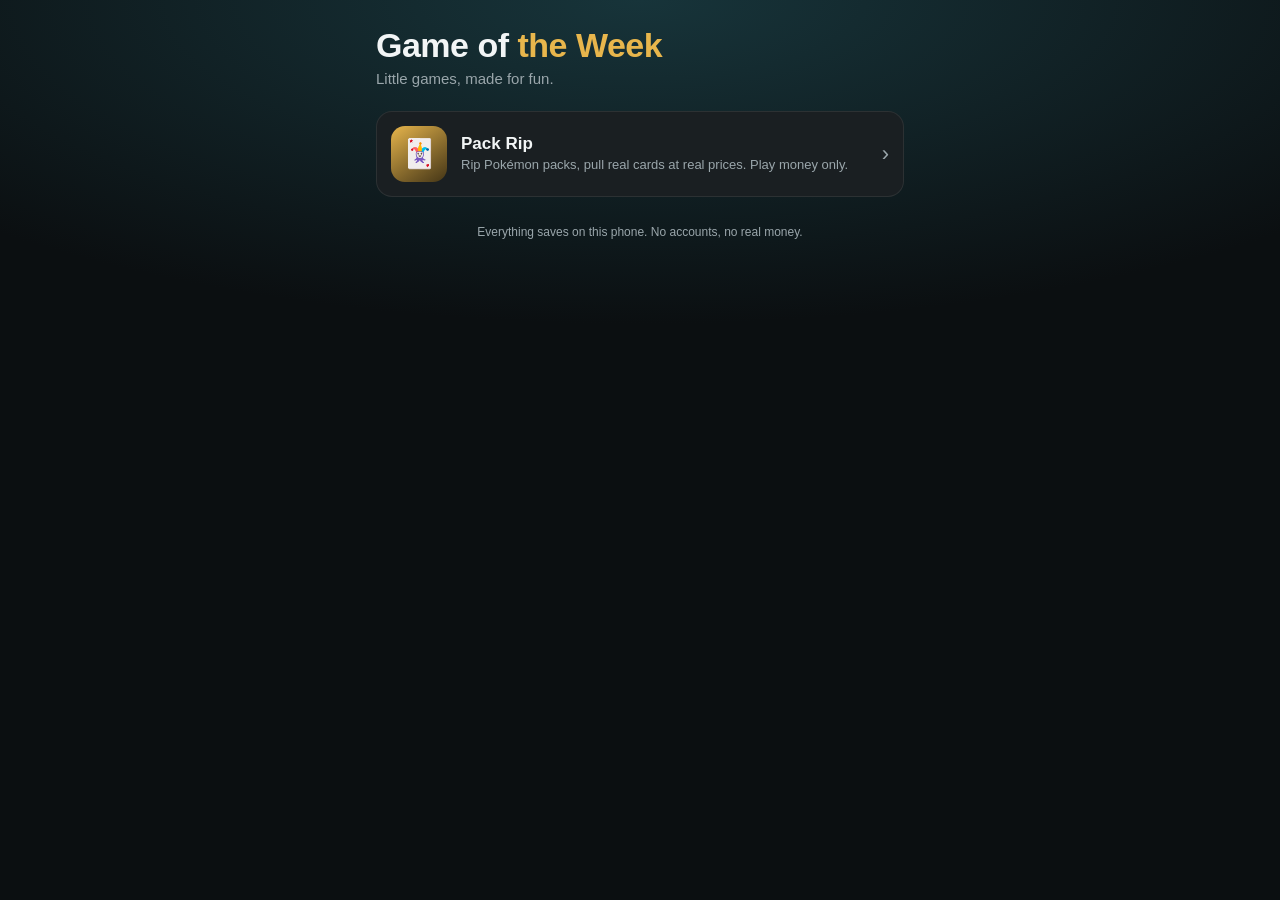
<file: index.html>
<!doctype html>
<html lang="en">
<head>
<meta charset="utf-8">
<meta name="viewport" content="width=device-width, initial-scale=1, viewport-fit=cover">
<title>Game of the Week</title>
<meta name="theme-color" content="#0b0f11">
<meta name="apple-mobile-web-app-capable" content="yes">
<meta name="apple-mobile-web-app-status-bar-style" content="black-translucent">
<meta name="apple-mobile-web-app-title" content="Game of the Week">
<link rel="manifest" href="manifest.webmanifest">
<link rel="apple-touch-icon" href="icons/apple-touch-icon.png">
<link rel="stylesheet" href="shared/style.css">
<style>
  body { min-height: 100%; background: radial-gradient(120% 60% at 50% 0%, #17343a 0%, var(--bg) 60%); }
  main { max-width: 560px; margin: 0 auto; padding: calc(var(--safe-top) + 28px) 16px calc(var(--safe-bottom) + 32px); }
  h1 { font-size: 34px; line-height: 1.05; margin: 0 0 6px; letter-spacing: -.5px; font-weight: 800; }
  h1 span { color: var(--gold); }
  .sub { color: var(--dim); margin: 0 0 24px; font-size: 15px; }
  .games { display: grid; gap: 12px; }
  a.game {
    display: flex; gap: 14px; align-items: center; padding: 14px; border-radius: var(--radius);
    background: var(--panel); border: 1px solid var(--line); color: inherit; text-decoration: none;
  }
  a.game:active { transform: scale(.98); }
  .badge { width: 56px; height: 56px; border-radius: 14px; display: grid; place-items: center; font-size: 28px; flex: none;
    background: linear-gradient(145deg, var(--c), color-mix(in srgb, var(--c) 30%, #000)); }
  .game b { display: block; font-size: 17px; margin-bottom: 2px; }
  .game small { color: var(--dim); font-size: 13px; line-height: 1.35; display: block; }
  .chev { margin-left: auto; color: var(--dim); font-size: 22px; }
  footer { color: var(--dim); font-size: 12px; text-align: center; margin-top: 28px; }
</style>
</head>
<body>
<main>
  <h1>Game of <span>the Week</span></h1>
  <p class="sub">Little games, made for fun.</p>
  <div class="games" id="games"></div>
  <footer>Everything saves on this phone. No accounts, no real money.</footer>
</main>
<script type="module">
  import { GAMES } from "./games.js";
  const list = document.getElementById("games");
  for (const g of [...GAMES].reverse()) {
    const a = document.createElement("a");
    a.className = "game"; a.href = `games/${g.id}/`; a.style.setProperty("--c", g.color);
    a.innerHTML = `<div class="badge">${g.emoji}</div><div><b></b><small></small></div><div class="chev">›</div>`;
    a.querySelector("b").textContent = g.name; a.querySelector("small").textContent = g.blurb;
    list.appendChild(a);
  }
  if ("serviceWorker" in navigator) navigator.serviceWorker.register("sw.js").catch(() => {});
</script>
</body>
</html>
</file>
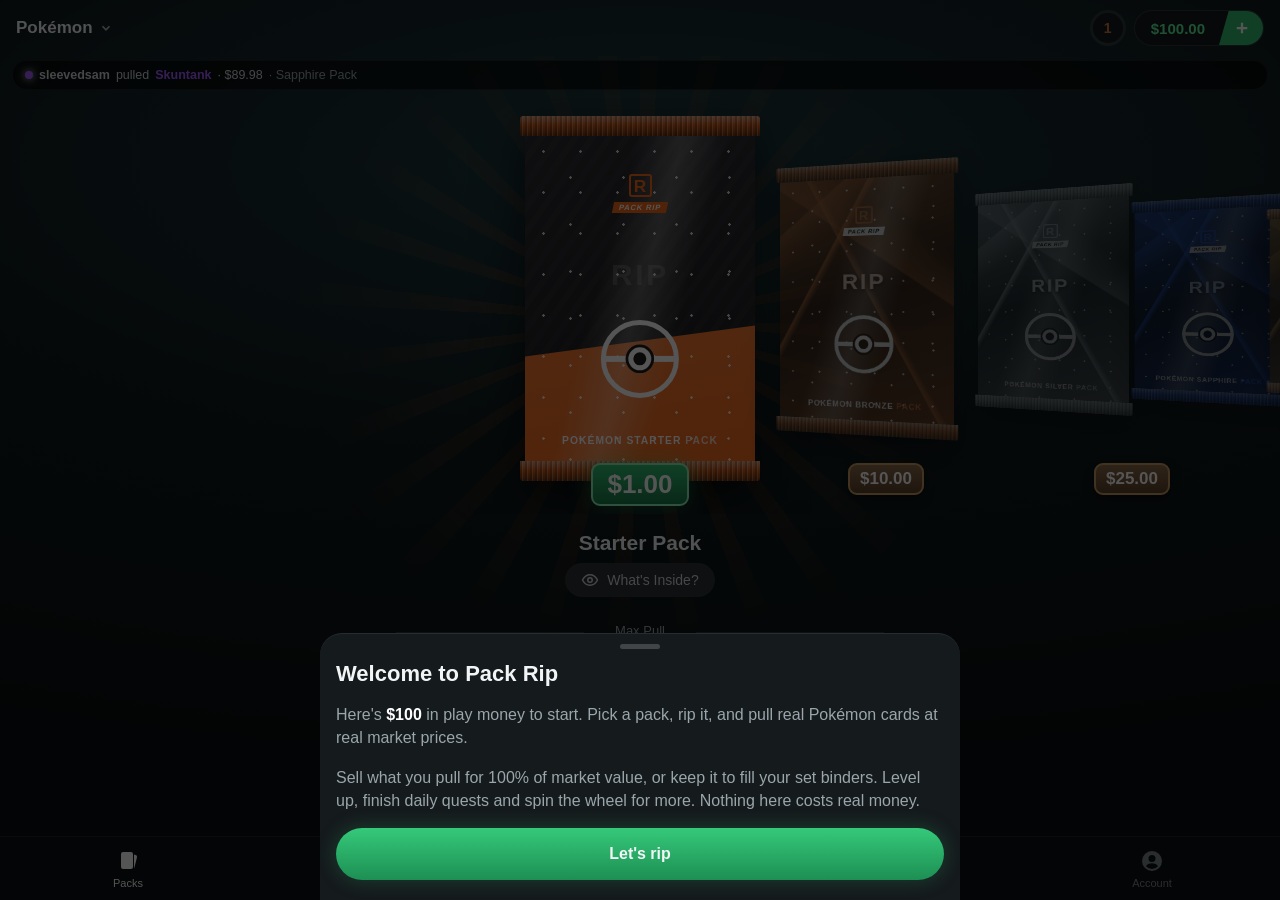
<file: games/pack-rip/index.html>
<!doctype html>
<html lang="en">
<head>
<meta charset="utf-8">
<meta name="viewport" content="width=device-width, initial-scale=1, viewport-fit=cover">
<title>Pack Rip</title>
<meta name="theme-color" content="#0b0f11">
<meta name="apple-mobile-web-app-capable" content="yes">
<meta name="apple-mobile-web-app-status-bar-style" content="black-translucent">
<meta name="apple-mobile-web-app-title" content="Pack Rip">
<link rel="manifest" href="../../manifest.webmanifest">
<link rel="apple-touch-icon" href="../../icons/apple-touch-icon.png">
<link rel="stylesheet" href="../../shared/style.css">
<link rel="stylesheet" href="style.css">
</head>
<body>
<script type="module" src="app.js"></script>
</body>
</html>
</file>
<file: shared/style.css>
/* Shared look for Game of the Week: dark, phone first. Games add their own styles on top. */
:root {
  --bg: #0b0f11;
  --bg-2: #111719;
  --panel: #1a1f22;
  --panel-2: #23292c;
  --line: rgba(255,255,255,.08);
  --text: #f2f5f6;
  --dim: #9aa6ab;
  --faint: #66727780;
  --green: #2fbf71;
  --green-2: #1d8f53;
  --gold: #e8b64c;
  --red: #ef4b4b;
  --radius: 16px;
  --font: -apple-system, BlinkMacSystemFont, "SF Pro Text", "Inter", "Segoe UI", Roboto, sans-serif;
  --safe-top: env(safe-area-inset-top, 0px);
  --safe-bottom: env(safe-area-inset-bottom, 0px);
  color-scheme: dark;
}
*, *::before, *::after { box-sizing: border-box; }
html, body { margin: 0; height: 100%; }
body {
  background: var(--bg); color: var(--text); font-family: var(--font);
  -webkit-font-smoothing: antialiased; -webkit-tap-highlight-color: transparent;
  overscroll-behavior: none; -webkit-user-select: none; user-select: none;
}
button { font: inherit; color: inherit; border: 0; background: none; cursor: pointer; -webkit-tap-highlight-color: transparent; }
button:active { transform: scale(.97); }
img { -webkit-user-drag: none; }
.money { font-variant-numeric: tabular-nums; }
</file>
<file: games/pack-rip/style.css>
/* Pack Rip: a dark, teal-black card-pack store in the style of the pack-ripping apps. */
:root { --tab-h: 64px; --top-h: 56px; }
body { background: radial-gradient(130% 70% at 50% 18%, #1d3a40 0%, #0f1a1d 45%, #090c0e 100%) fixed; overflow: hidden; height: 100dvh; }

/* ---------- top bar ---------- */
.top { position: fixed; top: 0; left: 0; right: 0; z-index: 20; height: calc(var(--top-h) + var(--safe-top)); padding: var(--safe-top) 16px 0;
  display: flex; align-items: center; justify-content: space-between; }
.top.solid { background: linear-gradient(#0b1012 70%, #0b101200); }
.cat-btn { font-size: 17px; font-weight: 600; display: flex; align-items: center; gap: 6px; padding: 8px 0; }
.cat-btn svg { opacity: .7; }
.title { font-size: 20px; font-weight: 700; }
.bal { display: flex; align-items: stretch; height: 36px; border-radius: 18px; background: #12181b; border: 1px solid rgba(255,255,255,.12); overflow: hidden; }
.bal .amt { padding: 0 14px 0 16px; display: flex; align-items: center; font-weight: 600; font-size: 15px; transition: color .3s; }
.bal .amt.up { color: #5ef09a; } .bal .amt.down { color: #ff8a8a; }
.bal .plus { width: 44px; display: grid; place-items: center; background: var(--green); clip-path: polygon(22% 0, 100% 0, 100% 100%, 0 100%); padding-left: 8px; }
.bal .plus svg { width: 18px; height: 18px; }

/* ---------- views ---------- */
#view { position: fixed; inset: 0; top: calc(var(--top-h) + var(--safe-top)); bottom: calc(var(--tab-h) + var(--safe-bottom)); overflow-y: auto; -webkit-overflow-scrolling: touch; }
.pad { padding: 4px 16px 24px; max-width: 640px; margin: 0 auto; }
h2 { font-size: 22px; margin: 8px 0 12px; }
h3 { font-size: 15px; margin: 22px 0 10px; color: var(--dim); font-weight: 600; text-transform: uppercase; letter-spacing: .6px; }
.panel { background: rgba(26,31,34,.92); border: 1px solid var(--line); border-radius: var(--radius); padding: 16px; }
.panel + .panel { margin-top: 12px; }
.empty { color: var(--dim); text-align: center; padding: 40px 20px; line-height: 1.5; }

/* ---------- tab bar ---------- */
.tabs { position: fixed; left: 0; right: 0; bottom: 0; z-index: 20; height: calc(var(--tab-h) + var(--safe-bottom)); padding-bottom: var(--safe-bottom);
  display: grid; grid-template-columns: repeat(5, 1fr); background: #0b0f11; border-top: 1px solid var(--line); }
.tabs button { display: flex; flex-direction: column; align-items: center; justify-content: center; gap: 4px; font-size: 11px; color: #7d878c; }
.tabs button svg { width: 24px; height: 24px; }
.tabs button.on { color: #fff; }
.tabs button:active { transform: none; }

/* ---------- packs (store) ---------- */
.store { --pw: 200px; height: 100%; min-height: 520px; display: flex; flex-direction: column; justify-content: space-between; position: relative; overflow: clip; }
.rays { position: absolute; left: 50%; top: 34%; width: 900px; height: 900px; translate: -50% -50%; pointer-events: none; opacity: .55;
  background: repeating-conic-gradient(from 0deg, color-mix(in srgb, var(--glow, #6fd3e0) 35%, transparent) 0 4deg, transparent 4deg 13deg);
  -webkit-mask: radial-gradient(circle, #000 0, transparent 55%); mask: radial-gradient(circle, #000 0, transparent 55%);
  animation: spin 60s linear infinite; transition: background .4s; }
@keyframes spin { to { rotate: 360deg; } }
.carousel { position: relative; display: flex; overflow-x: auto; scroll-snap-type: x mandatory; scrollbar-width: none; padding: 18px 0 8px; perspective: 900px; }
.carousel::-webkit-scrollbar { display: none; }
.slide { flex: 0 0 auto; width: calc(var(--pw) + 16px); scroll-snap-align: center; display: flex; flex-direction: column; align-items: center; transform-style: preserve-3d; }
.slide:first-child { margin-left: calc(50% - var(--pw) / 2 - 8px); } .slide:last-child { margin-right: calc(50% - var(--pw) / 2 - 8px); }
.slide .pack { --w: var(--pw); will-change: transform; }
.ptag { margin-top: -18px; z-index: 2; padding: 4px 10px; border-radius: 9px; font-weight: 800; font-size: 17px; color: #fff;
  background: linear-gradient(#8a6a4a, #5b4027); border: 2px solid #c79a62; box-shadow: 0 4px 10px #0008; transition: all .25s; }
.slide.on .ptag { background: linear-gradient(#2fbf71, #1a7a47); border-color: #8ff0b9; font-size: 26px; padding: 4px 14px; box-shadow: 0 0 24px #2fbf7166; }
.pinfo { text-align: center; padding: 6px 16px 0; position: relative; }
.pname { font-size: 21px; font-weight: 600; margin: 2px 0 8px; }
.inside { display: inline-flex; align-items: center; gap: 8px; padding: 8px 16px; border-radius: 20px; background: #2a3135; color: #cfd6d9; font-size: 14px; }
.stats { display: grid; grid-template-columns: 1fr auto 1fr; gap: 10px; align-items: end; padding: 10px 16px 0; max-width: 520px; margin: 0 auto; width: 100%; }
.stat { border-top: 1px solid #ffffff22; padding-top: 8px; }
.stat small { display: block; color: var(--dim); font-size: 13px; }
.stat b { font-size: 16px; font-weight: 600; }
.stat.mid { border: 0; text-align: center; } .stat.mid b { font-size: 30px; font-weight: 700; display: block; margin-top: 2px; }
.stat.right { text-align: right; } .stat.right button { font-weight: 600; font-size: 16px; padding: 0; }
.buy-wrap { padding: 12px 16px 16px; max-width: 520px; margin: 0 auto; width: 100%; }
.buy { position: relative; width: 100%; height: 58px; border-radius: 29px; font-size: 18px; font-weight: 600; color: #fff;
  background: linear-gradient(180deg, color-mix(in srgb, var(--glow) 85%, #fff 15%), color-mix(in srgb, var(--glow) 70%, #000)); 
  box-shadow: 0 0 28px color-mix(in srgb, var(--glow) 55%, transparent), inset 0 1px 0 #ffffff40; text-shadow: 0 1px 2px #0006; }
.buy.poor { background: #2a3135; box-shadow: none; color: #cfd6d9; }

/* ---------- pack art ---------- */
.pack { --w: 220px; width: var(--w); aspect-ratio: .63; position: relative; filter: drop-shadow(0 18px 24px #000a); font-family: var(--font); }
.pack .crimp { position: absolute; left: -2%; right: -2%; height: 5.5%; z-index: 3;
  background: repeating-linear-gradient(90deg, #0003 0 2px, #fff3 2px 3px, transparent 3px 5px),
              linear-gradient(180deg, color-mix(in srgb, var(--edge) 60%, #fff), var(--edge) 45%, color-mix(in srgb, var(--edge) 55%, #000)); }
.pack .crimp.t { top: 0; border-radius: 3px 3px 0 0; } .pack .crimp.b { bottom: 0; border-radius: 0 0 3px 3px; }
.pack .body { position: absolute; inset: 4% 0; overflow: hidden; background: var(--b); border-radius: 2px; }
.pack .fx { position: absolute; inset: 0;
  background:
    linear-gradient(118deg, transparent 30%, color-mix(in srgb, var(--a) 70%, transparent) 30.5%, transparent 33%),
    linear-gradient(62deg, transparent 52%, color-mix(in srgb, var(--a) 55%, transparent) 52.5%, transparent 55%),
    linear-gradient(140deg, transparent 15%, color-mix(in srgb, var(--a) 40%, transparent) 15.4%, transparent 26%),
    linear-gradient(35deg, transparent 64%, color-mix(in srgb, var(--a) 35%, transparent) 64.5%, transparent 78%),
    linear-gradient(160deg, color-mix(in srgb, var(--a) 55%, var(--b)) 0%, var(--b) 48%, color-mix(in srgb, var(--a) 40%, var(--b)) 100%); }
.pack.split .fx { background: repeating-linear-gradient(125deg, #ffffff06 0 6px, transparent 6px 14px), linear-gradient(170deg, #2b2b30, var(--b)); }
.pack.split .lower { position: absolute; left: 0; right: 0; bottom: 0; height: 42%; background: linear-gradient(170deg, color-mix(in srgb, var(--a) 90%, #fff 10%), var(--a)); clip-path: polygon(0 22%, 100% 0, 100% 100%, 0 100%); }
.pack.prism .fx { background: linear-gradient(160deg, #ffffff22, transparent 40%), conic-gradient(from 200deg at 60% 40%, #ff7ad9, #8a7bff, #5ee0ff, #9dff9a, #ffe36b, #ff7ad9); filter: saturate(.85) brightness(.75); }
.pack.classic .fx { background: radial-gradient(circle at 50% 38%, #ffe27a 0 18%, transparent 19%), linear-gradient(180deg, #2a6fc4 0%, #173f7a 60%, #10284d 100%); }
.pack .shine { position: absolute; inset: -40%; background: linear-gradient(105deg, transparent 42%, #ffffff40 50%, transparent 58%); animation: shine 4.5s ease-in-out infinite; mix-blend-mode: screen; }
@keyframes shine { 0%, 55% { translate: -60% 0; } 100% { translate: 60% 0; } }
.pack .brand { position: absolute; top: 13%; left: 0; right: 0; display: flex; flex-direction: column; align-items: center; gap: 5px; }
.pack .mark { width: calc(var(--w) * .1); height: calc(var(--w) * .1); border-radius: 3px; display: grid; place-items: center; color: var(--a); font-weight: 900; font-size: calc(var(--w) * .075); border: 2px solid var(--a); }
.pack .chip { font-size: calc(var(--w) * .033); font-weight: 800; letter-spacing: .8px; background: #fff; color: #111; padding: 1px 6px; transform: skewX(-12deg); }
.pack.split .chip { background: var(--a); color: #fff; }
.pack .word { position: absolute; top: 38%; left: 0; right: 0; text-align: center; font-weight: 800; letter-spacing: calc(var(--w) * .012); font-size: calc(var(--w) * .13);
  color: color-mix(in srgb, var(--a) 30%, #fff); text-shadow: 0 2px 6px #000a; }
.pack.split .word { color: #ffffff28; text-shadow: none; }
.pack .emblem { position: absolute; left: 50%; top: 68%; translate: -50% -50%; width: 34%; aspect-ratio: 1; display: grid; place-items: center; }
.pack .ball { width: 100%; height: 100%; border-radius: 50%; border: calc(var(--w) * .022) solid #fff; position: relative;
  background: linear-gradient(#0000 46%, #fff 46% 54%, #0000 54%), #0000; }
.pack .ball::after { content: ""; position: absolute; left: 50%; top: 50%; width: 34%; height: 34%; translate: -50% -50%; border-radius: 50%; background: var(--b); border: calc(var(--w) * .022) solid #fff; box-shadow: 0 0 0 calc(var(--w) * .012) var(--b); }
.pack .emblem img { width: 165%; max-width: none; filter: drop-shadow(0 2px 4px #000c); }
.pack .plabel { position: absolute; left: 0; right: 0; bottom: 6%; text-align: center; font-size: calc(var(--w) * .045); font-weight: 800; letter-spacing: 1px; color: #fff; }
.pack .plabel span { color: var(--a); }
.pack.split .plabel span { color: #fff; opacity: .75; }

/* ---------- sheets ---------- */
.scrim { position: fixed; inset: 0; z-index: 50; background: #000a; opacity: 0; transition: opacity .25s; }
.scrim.open { opacity: 1; }
.sheet { position: fixed; left: 0; right: 0; bottom: 0; z-index: 51; max-height: 88dvh; overflow-y: auto; background: #151a1d; border-radius: 22px 22px 0 0;
  border-top: 1px solid var(--line); padding: 10px 16px calc(20px + var(--safe-bottom)); transform: translateY(100%); transition: transform .3s cubic-bezier(.2,.9,.3,1); max-width: 640px; margin: 0 auto; }
.sheet.open { transform: none; }
.sheet .grab { width: 40px; height: 5px; border-radius: 3px; background: #ffffff30; margin: 0 auto 12px; }
.sheet h2 { margin-top: 0; }
.sheet p { color: var(--dim); line-height: 1.45; }
.row { display: flex; align-items: center; gap: 12px; padding: 12px 0; border-bottom: 1px solid var(--line); }
.row:last-child { border-bottom: 0; }
.row .grow { flex: 1; min-width: 0; }
.row small { color: var(--dim); display: block; font-size: 13px; margin-top: 2px; }
.dot { width: 12px; height: 12px; border-radius: 50%; flex: none; box-shadow: 0 0 10px currentColor; background: currentColor; }
.btn { display: flex; align-items: center; justify-content: center; gap: 8px; height: 52px; border-radius: 26px; padding: 0 20px; font-weight: 600; font-size: 16px; background: #2a3135; width: 100%; position: relative; }
.btn.green { background: linear-gradient(#35c97a, #1d8f53); box-shadow: 0 0 20px #2fbf7140; }
.btn.gold { background: linear-gradient(#f0c35a, #b57d1d); color: #1a1205; }
.btn.red { background: #3a1f22; color: #ff8a8a; }
.btn[disabled] { opacity: .45; pointer-events: none; }
.btn:active, .buy:active { transform: scale(.97); }
.buy { display: flex; align-items: center; justify-content: center; cursor: pointer; }
.btns { display: grid; gap: 10px; margin-top: 16px; }
.btns.two { grid-template-columns: 1fr 1fr; }
.chips { display: flex; flex-wrap: wrap; gap: 8px; }
.chips button { padding: 10px 16px; border-radius: 20px; background: #232a2d; border: 1px solid var(--line); font-weight: 600; }
.chips button.on { background: #1d3a2a; border-color: var(--green); color: #7ef0ae; }
.seg { display: flex; background: #12171a; border-radius: 12px; padding: 3px; gap: 3px; }
.seg button { flex: 1; padding: 9px 4px; border-radius: 9px; font-size: 14px; font-weight: 600; color: var(--dim); }
.seg button.on { background: #2a3135; color: #fff; }
.mode { border: 1px solid var(--line); border-radius: 14px; padding: 14px; margin-bottom: 10px; text-align: left; width: 100%; background: #1b2124; }
.mode.on { border-color: var(--green); background: #16261d; }
.mode b { font-size: 17px; } .mode small { color: var(--dim); display: block; margin: 3px 0 10px; }
.bar { display: flex; height: 10px; border-radius: 5px; overflow: hidden; gap: 2px; }
.bar i { display: block; }

/* card grids */
.grid { display: grid; grid-template-columns: repeat(3, minmax(0, 1fr)); gap: 10px; }
@media (min-width: 560px) { .grid { grid-template-columns: repeat(4, minmax(0, 1fr)); } }
.tile { position: relative; border-radius: 10px; text-align: left; padding: 0; }
.tile img, .tile .noimg { width: 100%; aspect-ratio: 245/342; border-radius: 8px; display: block; background: #20272a; object-fit: cover; }
.tile .val { position: absolute; left: 6px; right: 6px; bottom: 6px; display: flex; justify-content: space-between; align-items: center; background: #000c; border-radius: 6px; padding: 3px 6px; font-size: 12px; font-weight: 700; }
.tile .val i { width: 8px; height: 8px; border-radius: 50%; display: block; }
.tile.sel::after { content: "✓"; position: absolute; inset: 0; border-radius: 8px; border: 3px solid var(--green); background: #2fbf7130; display: grid; place-items: center; font-size: 34px; font-weight: 900; color: #fff; }
.noimg { display: grid !important; place-items: center; color: var(--dim); font-size: 12px; text-align: center; padding: 8px; }

/* ---------- rip screen ---------- */
#rip { position: fixed; inset: 0; z-index: 40; overflow: clip; background: radial-gradient(120% 70% at 50% 40%, color-mix(in srgb, var(--glow) 22%, #0d1416) 0%, #07090a 70%); display: none; }
#rip.open { display: block; }
#rip .rays { top: 42%; opacity: .7; }
#rip .close { position: absolute; top: calc(var(--safe-top) + 10px); left: 12px; z-index: 6; width: 40px; height: 40px; border-radius: 20px; background: #ffffff14; display: grid; place-items: center; font-size: 20px; }
.stage { position: absolute; left: 0; right: 0; top: calc(var(--safe-top) + 56px); bottom: calc(var(--safe-bottom) + 170px); display: grid; place-items: center; }
.hint { position: absolute; left: 0; right: 0; bottom: calc(var(--safe-bottom) + 120px); text-align: center; color: #d6dee2; font-size: 16px; font-weight: 600; animation: bob 1.6s ease-in-out infinite; pointer-events: none; }
@keyframes bob { 50% { translate: 0 -6px; opacity: .7; } }
.ripack { position: relative; touch-action: none; }
.ripack .half { position: absolute; inset: 0; }
.ripack .pack { --w: min(68vw, 280px, 42dvh); }
.ripack .top-half { clip-path: inset(0 0 90% 0); z-index: 3; transition: transform .6s cubic-bezier(.3,.7,.2,1), opacity .6s; }
.ripack .bot-half { clip-path: inset(10% 0 0 0); z-index: 2; transition: transform .7s cubic-bezier(.5,0,.7,.4) .15s, opacity .5s .3s; }
.ripack .tear { position: absolute; left: 0; top: 10%; height: 3px; width: 0; z-index: 4; background: #fff; box-shadow: 0 0 12px #fff, 0 0 24px var(--glow); border-radius: 2px; }
.ripack.torn, .ripack.torn * { pointer-events: none; }
.ripack.torn .tear { opacity: 0; transition: opacity .3s .2s; }
.ripack.torn .top-half { transform: translate(40%, -140%) rotate(24deg); opacity: 0; }
.ripack.torn .bot-half { transform: translateY(130%); opacity: 0; }
.ripack .ghost { visibility: hidden; }
.card3d { position: absolute; width: min(66vw, 300px, 38dvh); aspect-ratio: 245/342; perspective: 1200px; z-index: 1; opacity: 0; transform: translateY(40px) scale(.85); transition: opacity .4s, transform .6s cubic-bezier(.2,1.2,.4,1); }
.card3d.up { opacity: 1; transform: none; }
.card3d:not(.up) { pointer-events: none; }
.card3d .flip { position: absolute; inset: 0; transform-style: preserve-3d; transition: transform .75s cubic-bezier(.3,1.25,.5,1); }
.card3d.flipped .flip { transform: rotateY(180deg); }
.card3d .face { position: absolute; inset: 0; border-radius: 4.5%/3.2%; backface-visibility: hidden; -webkit-backface-visibility: hidden; overflow: hidden; }
.card3d .back { background: linear-gradient(135deg, #1b2a30, #0b1215); border: 6px solid #2a3a40; display: grid; place-items: center;
  box-shadow: 0 0 40px color-mix(in srgb, var(--tier) 70%, transparent), 0 0 0 2px var(--tier); animation: tease 1.2s ease-in-out infinite; }
@keyframes tease { 50% { box-shadow: 0 0 70px var(--tier), 0 0 0 3px var(--tier); } }
.card3d .back .logo { width: 46%; aspect-ratio: 1; border-radius: 50%; border: 6px solid #ffffff20; display: grid; place-items: center; font-weight: 900; font-size: 34px; color: #ffffff40; }
.card3d .front { transform: rotateY(180deg); background: #20272a; box-shadow: 0 0 60px color-mix(in srgb, var(--tier) 60%, transparent); }
.card3d .front img { width: 100%; height: 100%; object-fit: cover; display: block; }
.card3d .front .holo { position: absolute; inset: 0; background: linear-gradient(115deg, transparent 30%, #ffffff55 45%, #9ff 50%, #f9f 55%, transparent 70%); background-size: 250% 100%; mix-blend-mode: overlay; animation: holo 2.6s ease-in-out infinite; opacity: 0; }
.card3d.shiny .front .holo { opacity: .5; }
@keyframes holo { 0% { background-position: 100% 0; } 100% { background-position: -100% 0; } }
.card3d.shake { animation: shake .5s; }
@keyframes shake { 20% { translate: -8px 0; } 40% { translate: 8px 0; } 60% { translate: -5px 0; } 80% { translate: 5px 0; } }
.result { position: absolute; left: 0; right: 0; bottom: 0; padding: 0 16px calc(var(--safe-bottom) + 18px); max-width: 520px; margin: 0 auto; opacity: 0; translate: 0 20px; transition: all .4s .1s; pointer-events: none; }
.result.show { opacity: 1; translate: 0 0; pointer-events: auto; }
.tierban { display: inline-block; font-weight: 900; letter-spacing: 2px; font-size: 14px; padding: 4px 12px; border-radius: 8px; color: #fff; background: var(--tier); box-shadow: 0 0 20px var(--tier); }
.rname { font-size: 20px; font-weight: 700; margin: 10px 0 2px; }
.rsub { color: var(--dim); font-size: 13px; }
.rval { font-size: 34px; font-weight: 800; margin: 6px 0; }
.delta { font-size: 14px; font-weight: 700; padding: 3px 8px; border-radius: 6px; margin-left: 6px; vertical-align: middle; }
.delta.pos { background: #1d3a2a; color: #7ef0ae; } .delta.neg { background: #3a1f22; color: #ff9a9a; }
#confetti { position: absolute; inset: 0; pointer-events: none; z-index: 5; }
.flash { position: absolute; inset: 0; background: var(--tier); opacity: 0; pointer-events: none; z-index: 4; }
.flash.go { animation: flash .7s ease-out; }
@keyframes flash { 0% { opacity: .55; } 100% { opacity: 0; } }

/* ---------- other views ---------- */
.bigval { font-size: 34px; font-weight: 800; }
.kv { display: flex; justify-content: space-between; padding: 9px 0; border-bottom: 1px dashed #ffffff14; font-size: 15px; }
.kv:last-child { border: 0; } .kv span { color: var(--dim); }
.pos { color: #6ee7a0; } .neg { color: #ff8a8a; }
.streak { display: grid; grid-template-columns: repeat(7, 1fr); gap: 6px; margin: 14px 0; }
.streak div { border-radius: 10px; background: #12171a; border: 1px solid var(--line); text-align: center; padding: 8px 0; font-size: 12px; color: var(--dim); }
.streak div b { display: block; color: #fff; font-size: 14px; margin-top: 2px; }
.streak div.done { background: #16261d; border-color: #2fbf7160; } .streak div.today { border-color: var(--gold); }
.prog { height: 10px; border-radius: 5px; background: #12171a; overflow: hidden; margin: 10px 0 6px; }
.prog i { display: block; height: 100%; background: linear-gradient(90deg, var(--green), #8ff0b9); border-radius: 5px; }
.case { flex: 0 0 auto; width: 132px; text-align: center; }
.case .glass { padding: 10px; border-radius: 12px; background: linear-gradient(180deg, #ffffff10, #ffffff03); border: 1px solid #ffffff1c; box-shadow: inset 0 0 30px #ffffff08; }
.case img { width: 100%; border-radius: 6px; display: block; }
.case .plinth { height: 10px; margin: 0 6px; background: linear-gradient(#c9a050, #6b5020); border-radius: 0 0 6px 6px; }
.case b { display: block; font-size: 15px; margin-top: 8px; } .case small { color: var(--dim); font-size: 12px; display: block; white-space: nowrap; overflow: hidden; text-overflow: ellipsis; }
.hscroll { display: flex; gap: 12px; overflow-x: auto; padding-bottom: 6px; scrollbar-width: none; } .hscroll::-webkit-scrollbar { display: none; }
.hist img { width: 42px; border-radius: 4px; flex: none; }
.selbar { position: fixed; left: 0; right: 0; bottom: calc(var(--tab-h) + var(--safe-bottom)); z-index: 21; padding: 10px 16px; background: #0b0f11ee; border-top: 1px solid var(--line); display: flex; gap: 10px; }
.toast { position: fixed; left: 50%; top: calc(var(--safe-top) + 64px); z-index: 90; translate: -50% -20px; opacity: 0; background: #22292c; border: 1px solid #ffffff20; padding: 10px 16px; border-radius: 22px; font-weight: 600; font-size: 14px; transition: all .3s; pointer-events: none; white-space: nowrap; }
.toast.show { opacity: 1; translate: -50% 0; }
.switch-row { display: flex; align-items: center; justify-content: space-between; gap: 12px; padding: 12px 0; border-bottom: 1px solid var(--line); }
.switch-row input { width: 22px; height: 22px; accent-color: var(--green); }
.cardbig { width: min(70vw, 300px); display: block; margin: 0 auto 14px; border-radius: 12px; box-shadow: 0 10px 40px #000a; }
.loading { position: fixed; inset: 0; display: grid; place-items: center; color: var(--dim); }

/* =================== round 2: more motion, more systems =================== */
/* top bar: level ring + balance */
.topr { display: flex; align-items: center; gap: 8px; }
.lvl { width: 36px; height: 36px; border-radius: 50%; padding: 3px; background: conic-gradient(var(--rk) var(--p), #ffffff1a 0); display: grid; place-items: center; }
.lvl span { width: 100%; height: 100%; border-radius: 50%; background: #12181b; display: grid; place-items: center; font-weight: 800; font-size: 14px; color: var(--rk); }
.tabs button { position: relative; }
.tabs .badge { position: absolute; top: 8px; left: calc(50% + 8px); width: 9px; height: 9px; border-radius: 50%; background: #ff3d6e; box-shadow: 0 0 8px #ff3d6e; display: none; }
.tabs .badge.on { display: block; animation: beat 1.4s ease-in-out infinite; }
@keyframes beat { 50% { transform: scale(1.35); } }

/* store extras */
.ticker { position: relative; height: 30px; margin: 4px 12px 0; border-radius: 15px; background: #0009; border: 1px solid #ffffff12; overflow: hidden; z-index: 2; }
.tick { position: absolute; inset: 0; display: flex; align-items: center; gap: 6px; padding: 0 12px; font-size: 12.5px; white-space: nowrap; overflow: hidden; text-overflow: ellipsis; color: #cfd6d9; animation: tickin .4s ease-out; }
.tick i { width: 8px; height: 8px; border-radius: 50%; flex: none; box-shadow: 0 0 8px currentColor; }
.tick span { color: var(--dim); overflow: hidden; text-overflow: ellipsis; }
.tick.out { animation: tickout .4s ease-in forwards; }
@keyframes tickin { from { translate: 0 100%; opacity: 0; } }
@keyframes tickout { to { translate: 0 -100%; opacity: 0; } }
.slide.on .pack { animation: bob 3.2s ease-in-out infinite; }
@keyframes bob { 50% { translate: 0 -7px; } }
.pack.wiggle { animation: wiggle .5s !important; }
@keyframes wiggle { 20% { rotate: -5deg; } 40% { rotate: 4deg; } 60% { rotate: -3deg; } 80% { rotate: 2deg; } }
.pack .sparkle { position: absolute; inset: 0; pointer-events: none; mix-blend-mode: screen; opacity: .8;
  background-image: radial-gradient(circle, #fff 0 1px, transparent 1.5px), radial-gradient(circle, #fff 0 1px, transparent 1.5px);
  background-size: 37px 41px, 53px 47px; background-position: 0 0, 19px 23px; animation: twinkle 2.6s ease-in-out infinite alternate; }
@keyframes twinkle { from { opacity: .15; } to { opacity: .7; } }
.hotrib { position: absolute; top: 12%; right: -6%; z-index: 4; background: linear-gradient(90deg, #ff3d6e, #ff9f1a); color: #fff; font-weight: 900; font-size: calc(var(--w) * .05); padding: 3px 10px; rotate: 8deg; border-radius: 4px; box-shadow: 0 4px 14px #ff3d6e88; animation: beat 1.2s ease-in-out infinite; }
.hotpill { display: inline-block; vertical-align: middle; font-size: 12px; font-weight: 700; padding: 3px 8px; border-radius: 10px; background: linear-gradient(90deg, #ff3d6e, #ff9f1a); }
.hotnote { color: #ffb36b !important; font-weight: 600; }
.prow { display: flex; justify-content: center; gap: 8px; }
.pity { display: flex; align-items: center; gap: 10px; max-width: 520px; margin: 8px auto 0; padding: 0 16px; width: 100%; font-size: 12.5px; color: #cfd6d9; }
.pity .pbar { flex: 0 0 34%; height: 6px; border-radius: 3px; background: #ffffff14; overflow: hidden; }
.pity .pbar i { display: block; height: 100%; background: linear-gradient(90deg, #a35bff, #ff3d6e); box-shadow: 0 0 10px #a35bff; }
.pity b { color: #c9a2ff; }
.qty { display: flex; justify-content: center; gap: 8px; margin-bottom: 10px; }
.qty button { padding: 6px 16px; border-radius: 14px; background: #ffffff10; border: 1px solid #ffffff1c; font-weight: 700; font-size: 14px; color: #cfd6d9; }
.qty button.on { background: color-mix(in srgb, var(--glow) 30%, #111); border-color: var(--glow); color: #fff; box-shadow: 0 0 14px color-mix(in srgb, var(--glow) 40%, transparent); }
.buy-wrap { padding-top: 8px; }
.ticket { margin-top: 10px; height: 46px; }
.buy:not(.poor)::after { content: ""; position: absolute; inset: 0; border-radius: inherit; background: linear-gradient(105deg, transparent 40%, #ffffff40 50%, transparent 60%); background-size: 250% 100%; animation: sheen 2.8s ease-in-out infinite; pointer-events: none; }
@keyframes sheen { 0%, 40% { background-position: 120% 0; } 100% { background-position: -120% 0; } }

/* rip screen extras */
#rip .dim { position: absolute; inset: 0; background: #000; opacity: 0; transition: opacity .5s; pointer-events: none; z-index: 1; }
#rip.dark .dim { opacity: .75; }
#rip.dark .rays { background: repeating-conic-gradient(from 0deg, color-mix(in srgb, var(--tier) 60%, transparent) 0 4deg, transparent 4deg 13deg); opacity: 1; animation-duration: 6s; z-index: 2; }
#rip .stage { z-index: 3; transition: opacity .3s; }
#rip .stage.gone, #rip .tray.gone { opacity: 0; pointer-events: none; }
.riptop { position: absolute; top: calc(var(--safe-top) + 14px); right: 14px; left: 64px; z-index: 6; display: flex; justify-content: space-between; align-items: center; }
.count { font-weight: 800; font-size: 15px; color: #cfd6d9; letter-spacing: 1px; }
.ripbal { padding: 7px 14px; border-radius: 16px; background: #000a; border: 1px solid #ffffff22; font-weight: 700; font-size: 14px; transition: color .3s; }
.ripbal.up { color: #5ef09a; }
.ripack.held .half { scale: .98; }
.ripack:not(.torn) { animation: idle 2.4s ease-in-out infinite; }
@keyframes idle { 50% { translate: 0 -6px; rotate: .6deg; } }
.bundle { position: absolute; right: -10px; top: -12px; z-index: 6; background: linear-gradient(#35c97a, #1d8f53); color: #fff; font-weight: 900; font-size: 22px; padding: 6px 12px; border-radius: 12px; border: 2px solid #8ff0b9; rotate: 8deg; box-shadow: 0 6px 18px #000a; }
.ripack.torn .bundle { opacity: 0; transition: opacity .2s; }
.card3d.away { opacity: 0 !important; transform: translateY(70%) scale(.25) !important; transition: transform .26s ease-in, opacity .26s ease-in; }
.card3d .back .backglow { position: absolute; inset: 0; background: radial-gradient(circle at 50% 50%, color-mix(in srgb, var(--tier) 55%, transparent), transparent 70%); opacity: .5; transition: background .2s; }
.card3d.charging .back { animation: charge .25s ease-in-out infinite alternate; }
@keyframes charge { to { box-shadow: 0 0 90px var(--tier), 0 0 0 4px var(--tier); } }
.card3d.pulse .flip { animation: pulse .28s ease-out; }
@keyframes pulse { 0% { scale: 1; } 40% { scale: 1.07; } 100% { scale: 1; } }
.card3d.quake { animation: quake .12s linear infinite; }
@keyframes quake { 25% { translate: -3px 2px; } 50% { translate: 3px -2px; } 75% { translate: -2px -3px; } }
.card3d .front .holo { background: linear-gradient(115deg, transparent 25%, #ffffff66 42%, #9ff 48%, #f9f 54%, #ff9 60%, transparent 75%); background-size: 260% 260%; mix-blend-mode: color-dodge; }
.card3d.shiny .front { box-shadow: 0 0 80px var(--tier), 0 0 0 3px var(--tier); }
.tray { position: absolute; left: 0; right: 0; bottom: calc(var(--safe-bottom) + 132px); z-index: 4; display: flex; justify-content: center; gap: 4px; padding: 0 12px; flex-wrap: wrap; pointer-events: none; transition: opacity .3s; }
.tthumb { width: 30px; aspect-ratio: 245/342; border-radius: 3px; overflow: hidden; border: 2px solid var(--tc); box-shadow: 0 0 10px var(--tc); animation: thumbin .35s cubic-bezier(.3,1.5,.5,1); }
.tthumb img { width: 100%; height: 100%; object-fit: cover; display: block; }
@keyframes thumbin { from { scale: 2.5; opacity: 0; translate: 0 -120px; } }
.skip { position: absolute; right: 16px; bottom: calc(var(--safe-bottom) + 96px); z-index: 7; padding: 8px 16px; border-radius: 16px; background: #ffffff18; font-weight: 700; font-size: 14px; }
.result { z-index: 6; }
.result.sum { top: calc(var(--safe-top) + 60px); overflow-y: auto; display: flex; flex-direction: column; }
.sumhead { text-align: center; } .sumhead small { color: var(--dim); font-weight: 700; letter-spacing: 1px; text-transform: uppercase; }
.sumhint { color: var(--dim); font-size: 13px; text-align: center; margin: 6px 0 10px; }
.sumgrid { display: grid; grid-template-columns: repeat(5, minmax(0, 1fr)); gap: 7px; }
.stile { position: relative; padding: 0; border-radius: 6px; border: 2px solid var(--tc); box-shadow: 0 0 12px color-mix(in srgb, var(--tc) 60%, transparent); overflow: hidden; animation: dealin .4s backwards; }
.stile:nth-child(2) { animation-delay: .05s; } .stile:nth-child(3) { animation-delay: .1s; } .stile:nth-child(4) { animation-delay: .15s; } .stile:nth-child(5) { animation-delay: .2s; }
.stile:nth-child(6) { animation-delay: .25s; } .stile:nth-child(7) { animation-delay: .3s; } .stile:nth-child(8) { animation-delay: .35s; } .stile:nth-child(9) { animation-delay: .4s; } .stile:nth-child(10) { animation-delay: .45s; }
@keyframes dealin { from { opacity: 0; transform: translateY(30px) rotate(-8deg) scale(.7); } }
.stile img { width: 100%; aspect-ratio: 245/342; object-fit: cover; display: block; }
.stile .sv { position: absolute; left: 0; right: 0; bottom: 0; background: #000c; font-size: 11px; font-weight: 800; padding: 2px 0; }
.stile .snew { position: absolute; top: 2px; left: 2px; background: #ffd66b; color: #1a1205; font-size: 9px; font-weight: 900; padding: 1px 4px; border-radius: 3px; }
.stile.sell::after { content: "SELL"; position: absolute; inset: 0; background: #1d8f53cc; display: grid; place-items: center; font-weight: 900; font-size: 13px; letter-spacing: 1px; }
.newtag { display: inline-block; vertical-align: middle; background: #ffd66b; color: #1a1205; font-size: 11px; font-weight: 900; padding: 2px 6px; border-radius: 4px; }
.pulsebtn { animation: beat 1.3s ease-in-out infinite; }

/* effects */
.coin { position: fixed; z-index: 96; width: 18px; height: 18px; border-radius: 50%; pointer-events: none;
  background: radial-gradient(circle at 35% 35%, #fff6c9, #ffd23f 45%, #c8901a 75%); box-shadow: 0 0 10px #ffd23faa, inset 0 -2px 0 #a8730f; }
.slam { position: fixed; left: 50%; top: 22%; z-index: 97; pointer-events: none; font-weight: 900; font-size: 46px; letter-spacing: 2px; white-space: nowrap; color: #fff;
  -webkit-text-stroke: 2px var(--c); text-shadow: 0 0 20px var(--c), 0 0 50px var(--c), 0 6px 0 #0008; font-style: italic; }
.slam.big { font-size: 58px; background: linear-gradient(90deg, #ff3d6e, #ffd66b, #5ef09a, #5ad1ff, #c45aff, #ff3d6e); background-size: 200% 100%; -webkit-background-clip: text; background-clip: text; color: transparent; animation: rainbow 1s linear infinite; }
@keyframes rainbow { to { background-position: 200% 0; } }
.levelup { position: fixed; inset: 0; z-index: 94; background: radial-gradient(circle at 50% 40%, #1e3b42ee, #05080aee); display: flex; flex-direction: column; align-items: center; justify-content: center; gap: 18px; animation: fadein .3s; padding: 24px; text-align: center; }
.levelup.out { opacity: 0; transition: opacity .3s; }
@keyframes fadein { from { opacity: 0; } }
.lvring { width: 170px; height: 170px; border-radius: 50%; display: flex; flex-direction: column; align-items: center; justify-content: center; border: 8px solid var(--rk); box-shadow: 0 0 60px var(--rk), inset 0 0 40px color-mix(in srgb, var(--rk) 40%, transparent); animation: pop .6s cubic-bezier(.3,1.6,.5,1); }
.lvring small { font-weight: 800; letter-spacing: 3px; color: var(--dim); } .lvring b { font-size: 72px; line-height: 1; }
@keyframes pop { from { transform: scale(.2) rotate(-30deg); opacity: 0; } }
.lvrank { font-size: 20px; font-weight: 800; }
.lvrew { font-size: 26px; font-weight: 800; color: #5ef09a; } .lvrew div { font-size: 17px; color: #ffd66b; margin-top: 6px; }
.tiltwrap { perspective: 900px; display: flex; justify-content: center; margin-bottom: 14px; }
.tiltcard { position: relative; width: min(70vw, 300px); border-radius: 12px; overflow: hidden; box-shadow: 0 14px 40px #000c; transition: transform .15s ease-out; touch-action: none; }
.tiltcard img { width: 100%; display: block; }
.tiltcard .shine { position: absolute; inset: 0; background: linear-gradient(115deg, transparent 25%, #ffffff55 42%, #9ff8 48%, #f9f8 54%, transparent 70%); background-size: 260% 260%; mix-blend-mode: color-dodge; opacity: 0; transition: opacity .3s; pointer-events: none; }
.spinner { width: 34px; height: 34px; border-radius: 50%; border: 3px solid #ffffff22; border-top-color: var(--gold); animation: spin 0.8s linear infinite; margin: 0 auto 12px; }
.loading { text-align: center; }

/* tiles + binders */
.tile { border: 2px solid transparent; }
.tile[style*="--tc"] { border-color: color-mix(in srgb, var(--tc) 70%, transparent); }
.tile.missing img { filter: grayscale(1) brightness(.5); opacity: .35; }
.tile.missing .val { opacity: .5; }
.glass[style*="--tc"] { border-color: var(--tc); box-shadow: 0 0 18px color-mix(in srgb, var(--tc) 45%, transparent), inset 0 0 30px #ffffff08; }
.binders { display: grid; gap: 10px; }
.binder { display: flex; align-items: center; gap: 12px; padding: 12px; border-radius: 14px; background: rgba(26,31,34,.92); border: 1px solid var(--line); cursor: pointer; }
.binder.done { border-color: #ffd66b88; background: linear-gradient(135deg, #2a2408, #1a1f22 60%); }
.binder b { display: block; font-size: 15px; } .binder small { color: var(--dim); font-size: 12px; }
.binder .prog { margin: 6px 0 2px; height: 7px; }
.blogo { width: 64px; height: 40px; flex: none; display: grid; place-items: center; }
.blogo img { max-width: 100%; max-height: 100%; }
.claim { width: auto; height: 38px; padding: 0 12px; font-size: 13px; flex: none; animation: beat 1.3s ease-in-out infinite; }
.bgrid { grid-template-columns: repeat(4, minmax(0, 1fr)); gap: 6px; }
.prog.thin { height: 5px; margin: 6px 0 0; }

/* rewards */
.lvpanel { display: flex; align-items: center; gap: 14px; border-color: color-mix(in srgb, var(--rk) 50%, transparent); }
.lvbig { width: 64px; height: 64px; border-radius: 50%; border: 4px solid var(--rk); display: flex; flex-direction: column; align-items: center; justify-content: center; flex: none; box-shadow: 0 0 20px color-mix(in srgb, var(--rk) 50%, transparent); }
.lvbig b { font-size: 24px; line-height: 1; } .lvbig small { font-size: 9px; letter-spacing: 1px; color: var(--dim); }
.wheelwrap { position: relative; width: min(72vw, 280px); aspect-ratio: 1; margin: 14px auto; }
.wheel { position: absolute; inset: 0; border-radius: 50%; border: 6px solid #ffd66b; box-shadow: 0 0 30px #ffd66b55, inset 0 0 20px #0008; }
.wheel span { position: absolute; left: 50%; top: 0; width: 0; height: 50%; transform-origin: bottom center; }
.wheel span em { position: absolute; top: 10px; left: 50%; translate: -50% 0; font-style: normal; font-weight: 900; font-size: 13px; color: #fff; text-shadow: 0 1px 3px #000; white-space: nowrap; writing-mode: vertical-rl; }
.wheel .hub { position: absolute; left: 50%; top: 50%; width: 22%; height: 22%; translate: -50% -50%; border-radius: 50%; background: radial-gradient(circle at 35% 35%, #fff6c9, #ffd23f 50%, #b57d1d); box-shadow: 0 0 14px #000a; }
.pointer { position: absolute; top: -8px; left: 50%; translate: -50% 0; z-index: 2; width: 0; height: 0; border-left: 14px solid transparent; border-right: 14px solid transparent; border-top: 26px solid #fff; filter: drop-shadow(0 3px 4px #000a); }
.quest { display: flex; align-items: center; gap: 12px; padding: 10px 0; border-bottom: 1px solid var(--line); }
.quest:last-child { border: 0; } .quest b { font-size: 15px; } .quest small { color: var(--dim); font-size: 12px; }
.quest .prog { height: 7px; margin: 6px 0 3px; }
.quest.claimed { opacity: .5; }
.qclaim { width: auto; height: 38px; padding: 0 14px; font-size: 14px; flex: none; animation: beat 1.3s ease-in-out infinite; }
.qrew { color: #ffd66b; font-weight: 800; } .qdone { color: var(--green); font-size: 20px; }
.ach.claimed { opacity: .55; }

.case img { aspect-ratio: 245/342; object-fit: cover; background: #20272a; }
</file>
